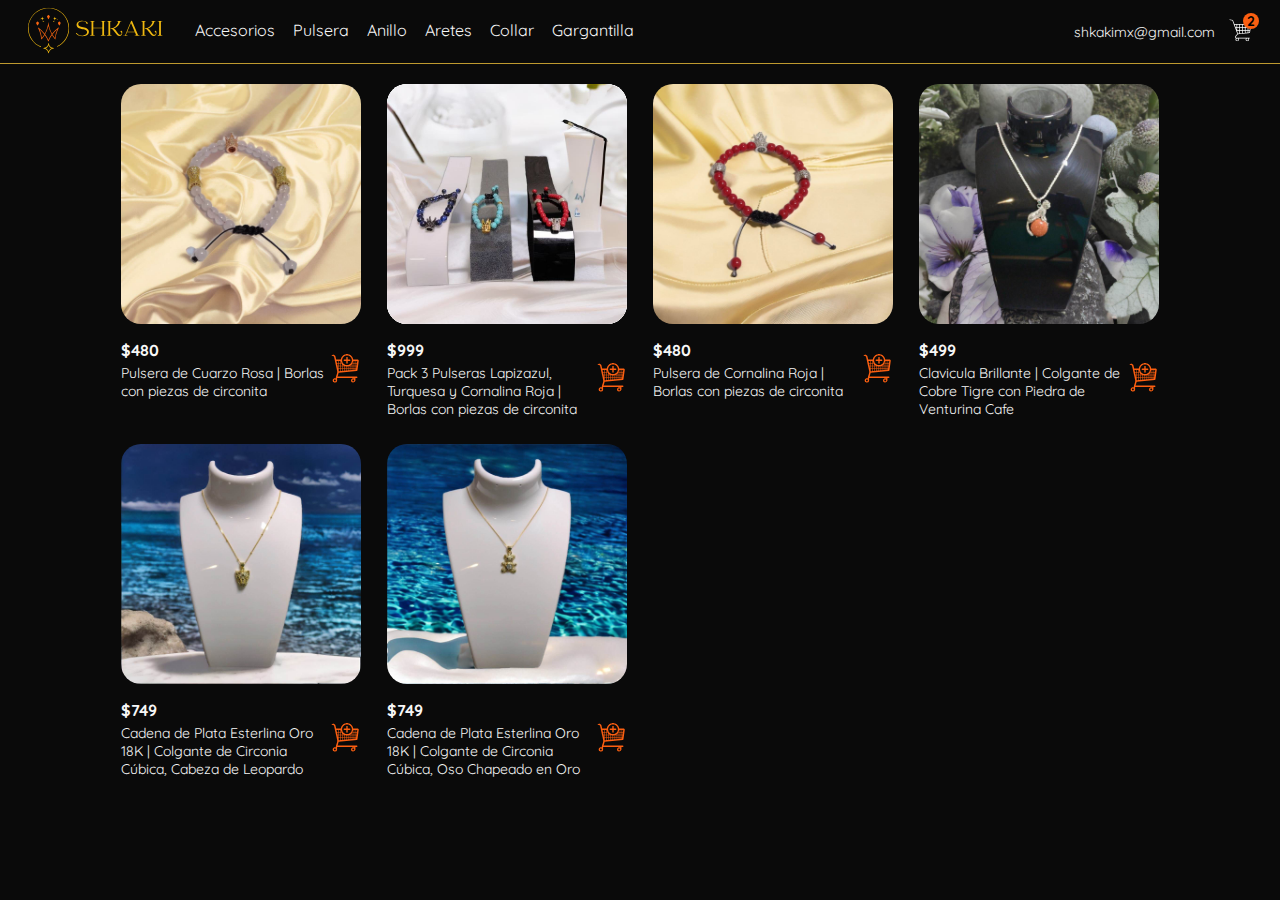
<file: index.html>
<!DOCTYPE html>
<html lang="en">
<head>
    <meta charset="UTF-8">
    <meta name="viewport" content="width=device-width, initial-scale=1.0">

    <link rel="preconnect" href="https://fonts.googleapis.com">
    <link rel="preconnect" href="https://fonts.gstatic.com" crossorigin>
    <link href="https://fonts.googleapis.com/css2?family=DM+Sans:wght@400;500;700&family=Quicksand:wght@300;500;700&display=swap" rel="stylesheet">
    
    <link rel="stylesheet" href="./styles.css">
    <link rel="shortcut icon" href="./assets/logos/icon-sello.svg" type="img">
    
    <title>Shkaki | Home</title>
</head>
<body>
    <nav>
        <img src="./assets/icons/menu.svg" alt="menu" class="menu">

        <div class="navbar-left">
            <img src="./assets/logos/logo-lateral1x.svg" alt="logo" class="logo">
            <ul>
                <li>
                    <a href="/">Accesorios</a>
                </li>
            
                <li>
                    <a href="/">Pulsera</a>
                </li>
            
                <li>
                    <a href="/">Anillo</a>
                </li>
            
                <li>
                    <a href="/">Aretes</a>
                </li>
            
                <li>
                    <a href="/">Collar</a>
                </li>
            
                <li>
                    <a href="/">Gargantilla</a>
                </li>
            </ul>
        </div>

        <div class="navbar-right">
            <ul>
                <li class="navbar-email">shkakimx@gmail.com</li>
                <!-- <img src="./assets/icons/flechita.svg" alt=""> -->
                <li class="navbar-shopping-cart">
                    <img src="./assets/icons/shopping_cart.svg" alt="shopping cart">
                    <div>2</div>
                </li>
            </ul>
        </div>

        <div class="desktop-menu inactive">
            <ul>
                <li>
                    <a href="/" class="title">Mis pedidos</a>
                </li>
    
                <li>
                    <a href="/" class="account">Mi cuenta</a>
                </li>
                
                <li>
                    <a href="/" class="sign">Cerrar sesión</a>
                </li>
            </ul>
        </div>

        <div class="mobile-menu inactive">
            <ul>
                <li>
                    <a href="/">ACCESORIOS</a>
                </li>
                <li>
                    <a href="/">Pulsera</a>
                </li>
                <li>
                    <a href="/">Anillo</a>
                </li>
                <li>
                    <a href="/">Aretes</a>
                </li>
                <li>
                    <a href="/">Collar</a>
                </li>
                <li>
                    <a href="/">Gargantilla</a>
                </li>
            </ul>
                
            <ul>
                <li>
                    <a href="/">Mis pedidos</a>
                </li>
                <li>
                    <a href="/">Mi cuenta</a>
                </li>
            </ul>
        
            <ul>
                <li>
                    <a href="/" class="email">shkakimx@gmail.com</a>
                </li>
                <li>
                    <a href="/" class="sign-out">Cerrar sesión</a>
                </li>
            </ul>
        </div>
    </nav>

    <aside id="shoppingCartContainer" class=" inactive">

        <div class="title-container">
            <img src="./assets/icons/flechita.svg" alt="arrow">
            <p class="title">Mis pedidos</p>           
        </div>

        <div class="my-order-content">

            <div class="shopping-cart">
                <figure>
                    <img src="./assets/pack3-LaTCr.svg" alt="Paquete de tres pulsera | Lapizazul, Turquesa, Cornalina">
                </figure>
                <p>Pack 3 Pulseras Lapizazul, Turquesa y Cornalina Roja | Borlas con piezas de circonita</p>
                <p>$ 999.00</p>
                <img src="./assets/icons/icon_close.png" alt="close">
            </div>

            <div class="shopping-cart">
                <figure>
                    <img src="./assets/pack3-LaTCr.svg" alt="Paquete de tres pulsera | Lapizazul, Turquesa, Cornalina">
                </figure>
                <p>Pack 3 Pulseras Lapizazul, Turquesa y Cornalina Roja | Borlas con piezas de circonita</p>
                <p>$ 999.00</p>
                <img src="./assets/icons/icon_close.png" alt="close">
            </div>
            
    
            <div class="shopping-cart">
                <figure>
                    <img src="./assets/pCuarzoRosa.jpg" alt="Pulsera de Cuarzo Rosa">
                </figure>
                <p>Pulsera de Cuarzo Rosa | Borlas con piezas de circonita</p>
                <p>$ 480.00</p>
                <img src="./assets/icons/icon_close.png" alt="close">
            </div>
            
            <div class="shopping-cart">
                <figure>
                    <img src="./assets/pCuarzoRosa.jpg" alt="Pulsera de Cuarzo Rosa">
                </figure>
                <p>Pulsera de Cuarzo Rosa | Borlas con piezas de circonita</p>
                <p>$ 480.00</p>
                <img src="./assets/icons/icon_close.png" alt="close">
            </div>
            
            <div class="shopping-cart">
                <figure>
                    <img src="./assets/pCuarzoRosa.jpg" alt="Pulsera de Cuarzo Rosa">
                </figure>
                <p>Pulsera de Cuarzo Rosa | Borlas con piezas de circonita</p>
                <p>$ 480.00</p>
                <img src="./assets/icons/icon_close.png" alt="close">
            </div>
            
            <div class="shopping-cart">
                <figure>
                    <img src="./assets/pCornalinaRoja.jpg" alt="Pulsera de cornalina roja">
                </figure>
                <p>Pulsera de Cornalina Roja | Borlas con piezas de circonita</p>
                <p>$ 480.00</p>
                <img src="./assets/icons/icon_close.png" alt="close">
            </div>

            <div class="order">
                <p>
                    <span>Total</span>
                </p>
                <p>$ 3,918.00</p>
            </div>
            
            <button class="primary-button add-to-cart-button">
                Obtener Accesorios
            </button>

        </div>

    </aside>

    <aside id="productDetail" class="inactive">
        <div class="product-detail-close">
            <img src="./assets/icons/icon_close.png" alt="close">
        </div>
        <img src="./assets/pack3-LaTCr.svg" alt="Pack 3 pulseras">
        <div class="dots">
            <span class="dot"></span>
            <span class="dot"></span>
            <span class="dot"></span>
        </div>
        <div class="product-info">
            <p>$ 999.00</p>
            <p>Pack 3 Pulseras Lapizazul, Turquesa y Cornalina Roja | Borlas con piezas de circonita
            </p>
            <p>Conjunto de 3 pulseras ideal para obsequiar a seres queridos, y lucir esta prenda en cualquier ocasión especial que lo amerite.
            </p>
            <button class="primary-button add-to-cart-button">
                <img src="./assets/icons/wadd_to_cart.svg" alt="add to cart">Agregar al carrito
            </button>
        </div>
    </aside>

    <section class="main-container">
        <div class="cards-container">
<!--             
            <div class="product-card">
                <img src="./assets/pCuarzoRosa.jpg" alt="">
                <div class="product-info">
                    <div>
                        <p>$ 480.00</p>
                        <p>Pulsera de Cuarzo Rosa | Borlas con piezas de circonita</p>
                    </div>
                    <figure>
                        <img src="./assets/icons/add_to_cart.svg" alt="">
                    </figure>
                </div>
            </div>
            -->
        </div>
    </section>

    <script src="./main.js"></script>
</body>
</html>
</file>
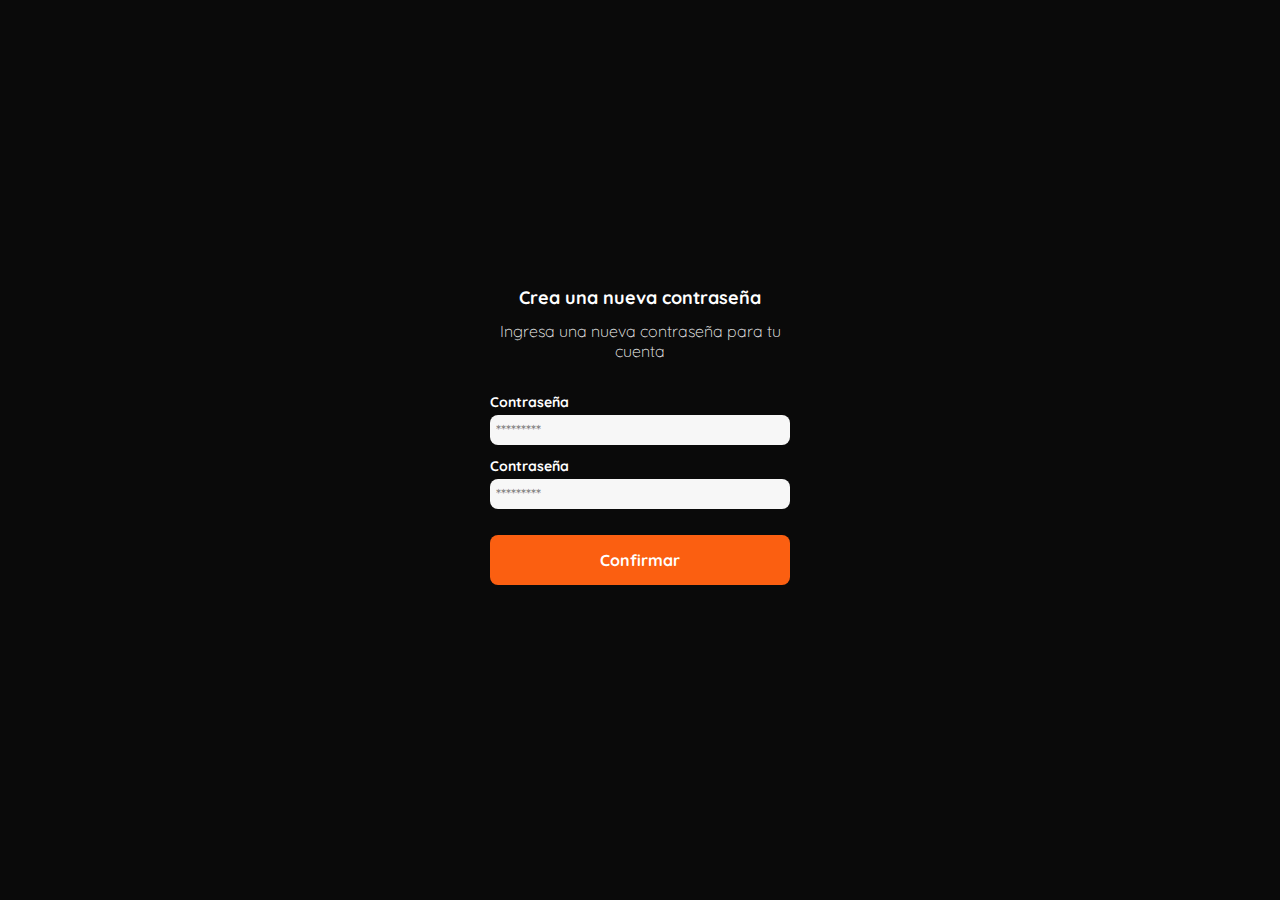
<file: class1.html>
<!DOCTYPE html>
<html lang="en">
<head>
    <meta charset="UTF-8">
    <meta name="viewport" content="width=device-width, initial-scale=1.0">
    <link rel="preconnect" href="https://fonts.googleapis.com">
    <link rel="preconnect" href="https://fonts.gstatic.com" crossorigin>
    <link href="https://fonts.googleapis.com/css2?family=DM+Sans:wght@400;500;700&family=Quicksand:wght@300;500;700&display=swap" rel="stylesheet">
    <title>New Password</title>
    <link rel="shortcut icon" href="./assets/logos/icon-sello.svg" type="img">
    <style>
        :root {
            --white: #FFFFFF;  
            --black: #0A0A0A;
            --orange-primary-color: #FB5F11;
            --text-input-field: #F7F7F7;
            --gold-secondary-color: #BE9A2F; 
            --sm: 14px; 
            --md: 16px; 
            --lg: 18px; 
        }
        * {
            box-sizing: border-box;
            margin: 0;
            padding: 0;
        }
        html {
            font-size: 62.5%;
            font-family: 'Quicksand', sans-serif;
        }
        body {
            font-size: 1.6rem;
            background-color: var(--black);
        }
        .login {
            width: 100%;
            height: 100vh;
            display: grid;
            place-items: center; 
        }
        .form-container {
            display: grid; 
            grid-template-rows: auto 1fr auto;
            width: 300px; 
        }
        .logo {
            width: 200px;
            margin-bottom: 18px;
            justify-self: center;
            display: none;
        }
        .title {
            font-size: var(--lg);
            margin-bottom: 12px;
            text-align: center;
            color: var(--white);
        }
        .subtitle {
            color: var(--text-input-field);
            font-size: var(--md);
            font-weight: 300; 
            margin-top: 0; 
            margin-bottom: 32px; 
            text-align: center; 
        }
        .form {
            display: flex;
            flex-direction: column;
            color: var(--white);
        }
        .label {
            font-size: var(--sm);
            font-weight: bold;
            margin-bottom: 4px; 
        }
        .input {
            padding: 6px; 
            margin-bottom: 12px;
            height: 30px; 
            font-size: var(--md);
            font-family: 'Quicksand', sans-serif;
            border: none; 
            border-radius: 8px;
            background-color: var(--text-input-field);
        }
        .primary-button {
            width: 100%;
            height: 50px;
            font-size: var(--md);
            font-family: 'Quicksand', sans-serif;
            font-weight: bold;
            border-radius: 8px; 
            border: none;
            background-color: var(--orange-primary-color);
            color: var(--white);
            cursor: pointer;
        }
        .login-button {
            margin-top: 14px;
            margin-bottom: 30px;
        }
        @media (max-width: 640px) {
            .logo {
                display: block;
            }
        }
    </style>
</head>
<body>
    <div class="login">
        <div class="form-container">
            <img src="/assets/logos/logo-lateral2x.svg" alt="logo" class="logo">

            <h1 class="title">Crea una nueva contraseña
            </h1>
            <p class="subtitle">Ingresa una nueva contraseña para tu cuenta
            </p>

            <form action="/" class="form">
                <label for="password" class="label">Contraseña</label>
                <input type="password" id="password" placeholder="*********" class="input input-password">

                <label for="new-password" class="label">Contraseña</label>
                <input type="password" id="new-password" placeholder="*********" class="input input-password">

                <input type="submit" value="Confirmar" class="primary-button login-button">
            </form>
        </div>
    </div>
</body>
</html>
</file>
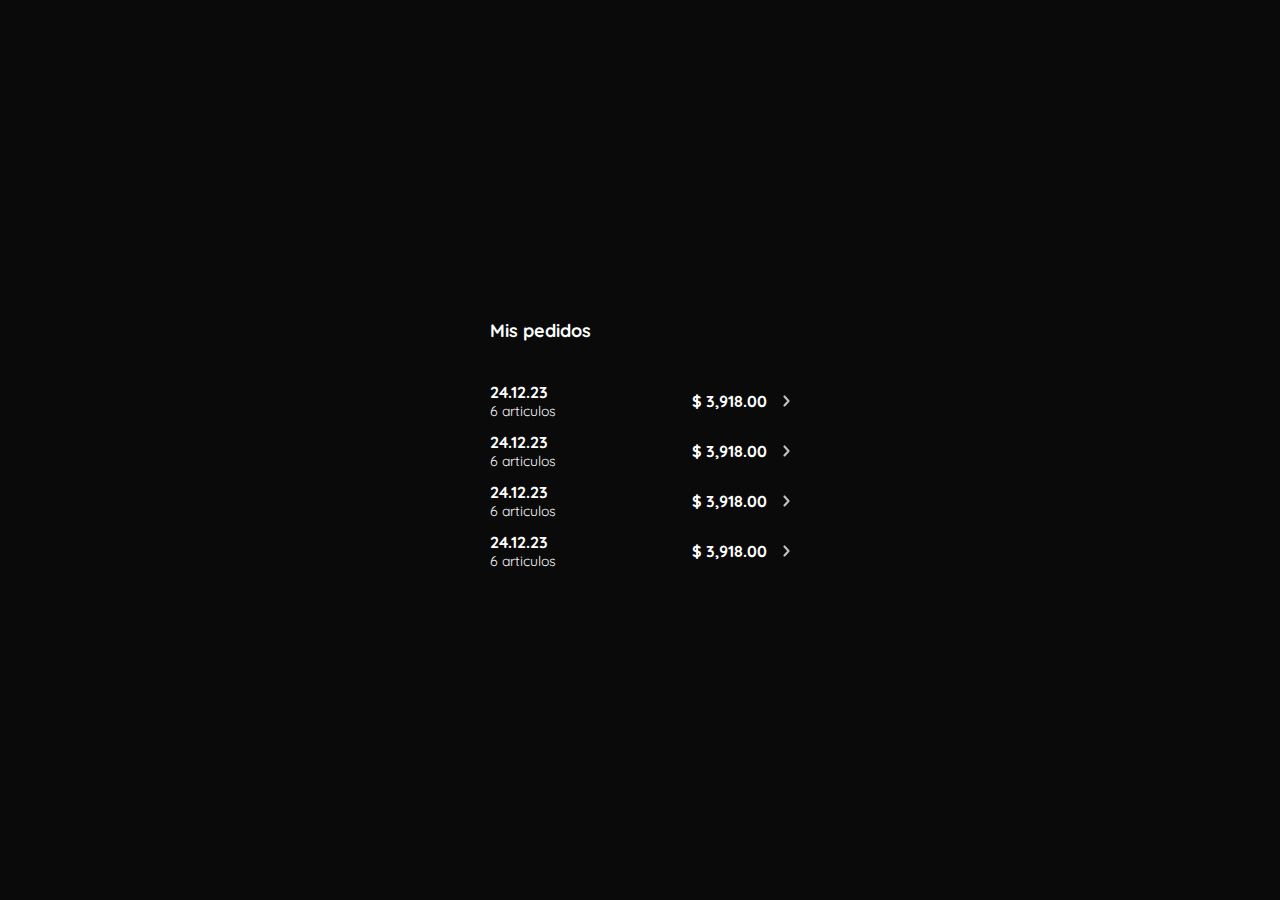
<file: class10.html>
<!DOCTYPE html>
<html lang="en">
<head>
    <meta charset="UTF-8">
    <meta name="viewport" content="width=device-width, initial-scale=1.0">
    <link rel="preconnect" href="https://fonts.googleapis.com">
    <link rel="preconnect" href="https://fonts.gstatic.com" crossorigin>
    <link href="https://fonts.googleapis.com/css2?family=DM+Sans:wght@400;500;700&family=Quicksand:wght@300;500;700&display=swap" rel="stylesheet">
    <title>My orders</title>
    <link rel="shortcut icon" href="./assets/logos/icon-sello.svg" type="img">
    <style>
        :root {
            --white: #FFFFFF;  
            --black: #0A0A0A;
            --orange-primary-color: #FB5F11;
            --text-input-field: #F7F7F7;
            --gold-secondary-color: #BE9A2F; 
            --sm: 14px; 
            --md: 16px; 
            --lg: 18px; 
        }
        * {
            box-sizing: border-box;
            margin: 0;
            padding: 0;
        }
        html {
            font-size: 62.5%;
            font-family: 'Quicksand', sans-serif;
        }
        body {
            font-size: 1.6rem;
            background-color: var(--black);
        }
        .my-order {
            width: 100%; 
            height: 100vh; 
            display: grid;
            place-items: center; 
        }
        .title {
            font-size: var(--lg);
            margin-bottom: 40px;
            color: var(--white); 
        }
        .my-order-container {
            display: grid; 
            grid-template-rows: auto 1fr auto; 
            width: 300px; 
        }
        .my-order-content {
            display: flex;
            flex-direction: column; 
        }
        .order {
            display: grid; 
            grid-template-columns: auto 1fr auto;
            gap: 16px; 
            align-items: center;
            margin-bottom: 12px;
        }
        .order p:nth-child(1) {
            display: flex;
            flex-direction: column;
        }
        .order p span:nth-child(1) {
            font-size: var(--md);
            font-weight: bold; 
            color: var(--white);
        }
        .order p span:nth-child(2) {
            font-size: var(--sm);
            color: var(--text-input-field);
        }
        .order p:nth-child(2) {
            text-align: end; 
            font-size: var(--md);
            font-weight: bold; 
            color: var(--white);
        }

    </style>
</head>
<body>
    <div class="my-order">
        <div class="my-order-container">
            <h1 class="title">Mis pedidos</h1>

            <div class="my-order-content">
                <div class="order">
                    <p>
                        <span>24.12.23</span>
                        <span>6 articulos</span>
                    </p>
                    <p>$ 3,918.00</p>
                    <img src="./assets/icons/flechita.svg" alt="arrow">
                </div>
                
                <div class="order">
                    <p>
                        <span>24.12.23</span>
                        <span>6 articulos</span>
                    </p>
                    <p>$ 3,918.00</p>
                    <img src="./assets/icons/flechita.svg" alt="arrow">
                </div>
                
                <div class="order">
                    <p>
                        <span>24.12.23</span>
                        <span>6 articulos</span>
                    </p>
                    <p>$ 3,918.00</p>
                    <img src="./assets/icons/flechita.svg" alt="arrow">
                </div>
                
                <div class="order">
                    <p>
                        <span>24.12.23</span>
                        <span>6 articulos</span>
                    </p>
                    <p>$ 3,918.00</p>
                    <img src="./assets/icons/flechita.svg" alt="arrow">
                </div>
                
            </div>
        </div>
    </div>
</body>
</html>
</file>
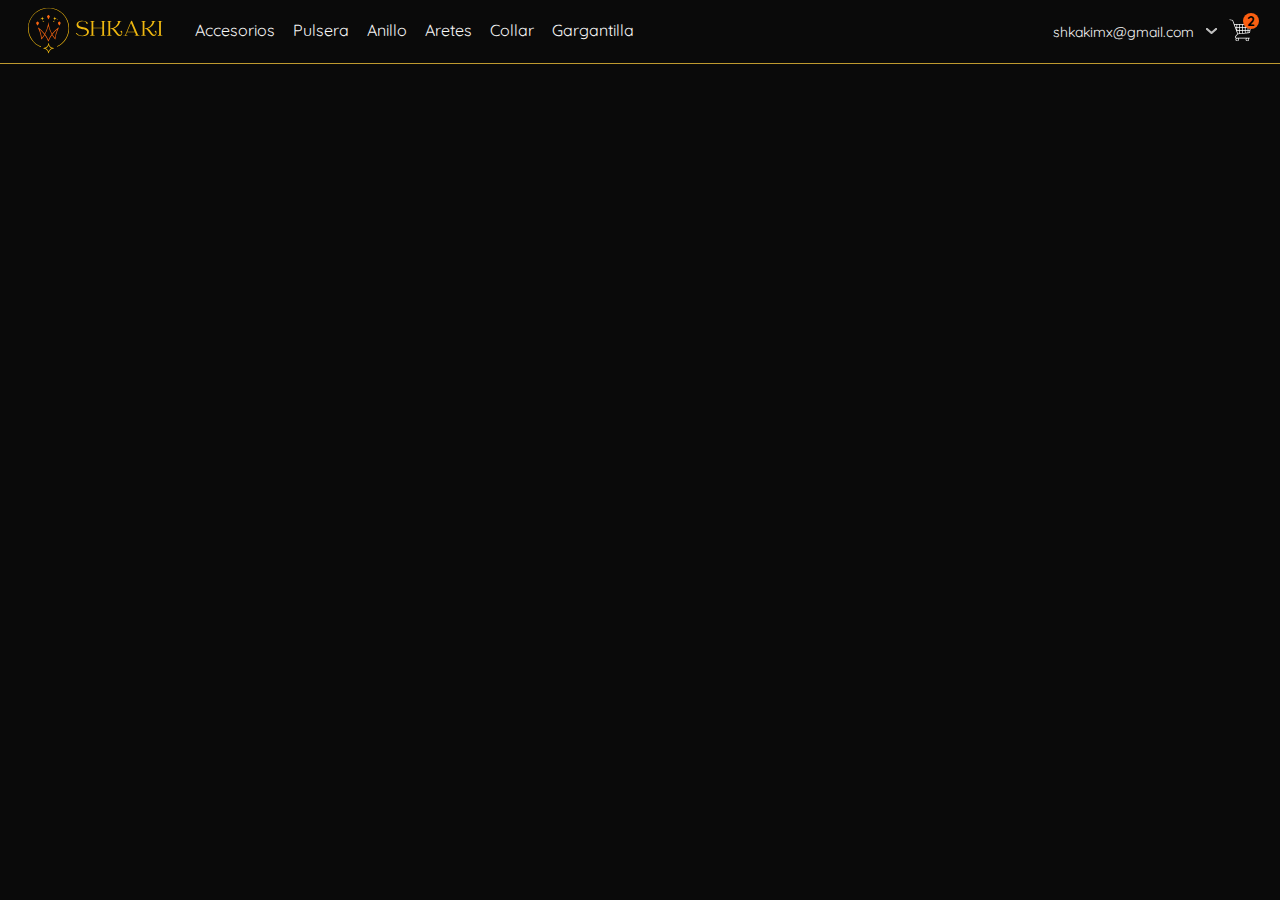
<file: class11.html>
<!DOCTYPE html>
<html lang="en">
<head>
    <meta charset="UTF-8">
    <meta name="viewport" content="width=device-width, initial-scale=1.0">
    <link rel="preconnect" href="https://fonts.googleapis.com">
    <link rel="preconnect" href="https://fonts.gstatic.com" crossorigin>
    <link href="https://fonts.googleapis.com/css2?family=DM+Sans:wght@400;500;700&family=Quicksand:wght@300;500;700&display=swap" rel="stylesheet">
    <title>Nav bar</title>
    <link rel="shortcut icon" href="./assets/logos/icon-sello.svg" type="img">
    <style>
        :root {
            --white: #FFFFFF;  
            --black: #0A0A0A;
            --orange-primary-color: #FB5F11;
            --text-input-field: #F7F7F7;
            --gold-secondary-color: #BE9A2F; 
            --sm: 14px; 
            --md: 16px; 
            --lg: 18px; 
        }
        * {
            box-sizing: border-box;
            margin: 0;
            padding: 0;
        }
        html {
            font-size: 62.5%;
            font-family: 'Quicksand', sans-serif;
        }
        body {
            font-size: 1.6rem;
            background-color: var(--black);
        }
        nav {
            display: flex;
            justify-content: space-between;
            padding: 0 24px; 
            border-bottom: 1px solid var(--gold-secondary-color);
            align-items: center;
        }
        .menu {
            display: none;
        }
        .logo {
            width: 150px; 
        }  
        .navbar-left ul, 
        .navbar-right ul {
            list-style: none;
            padding: 0;
            margin: 0;
            display: flex;
            align-items: center;
            height: 60px;
        }
        .navbar-left {
            display: flex;
        }
        .navbar-left ul {
            margin-left: 12px;
        }
        .navbar-left ul li a, 
        .navbar-right ul li a {
            text-decoration: none;
            color: var(--text-input-field);
            border: 1px solid var(--black);
            padding: 8px;
            border-radius: 8px; 
        }
        .navbar-left ul li a:hover, 
        .navbar-right ul li a:hover {
            border: 1px solid var(--gold-secondary-color);
            color: var(--orange-primary-color);
        }
        .navbar-email {
            color: var(--text-input-field);
            font-size: var(--sm);
            margin-right: 12px;
        }
        .navbar-email img {
            margin-left: 10px;
            transform: rotate(90deg);
        }
        .navbar-shopping-cart {
            position: relative;
        }
        .navbar-shopping-cart img{
            width: 29px;
            height: 27px;
        }
        .navbar-shopping-cart div {
            width: 16px;
            height: 16px;
            background-color: var(--orange-primary-color);
            border-radius: 50%;
            font-size: var(--sm);
            font-weight: bold;
            position: absolute; 
            top: -3px;
            right: -3px;
            display: flex;
            justify-content: center;
            align-items: center;
        }
        @media (max-width: 640px) {
            .menu {
                display: block;
                width: 30px;
                height: 25px;
            }
            .navbar-left ul {
                display: none;
            }
            .navbar-email {
                display: none;
            }
        }
    </style>
</head>
<body>
    <nav>
        <img src="./assets/icons/menu.svg" alt="menu" class="menu">

        <div class="navbar-left">
            <img src="./assets/logos/logo-lateral1x.svg" alt="logo" class="logo">
            <ul>
                <li>
                    <a href="/">Accesorios</a>
                </li>
            
                <li>
                    <a href="/">Pulsera</a>
                </li>
            
                <li>
                    <a href="/">Anillo</a>
                </li>
            
                <li>
                    <a href="/">Aretes</a>
                </li>
            
                <li>
                    <a href="/">Collar</a>
                </li>
            
                <li>
                    <a href="/">Gargantilla</a>
                </li>
            </ul>
        </div>

        <div class="navbar-right">
            <ul>
                <li class="navbar-email">shkakimx@gmail.com
                <img src="./assets/icons/flechita.svg" alt="">
                </li>
                <li class="navbar-shopping-cart">
                    <img src="./assets/icons/shopping_cart.svg" alt="shopping cart">
                    <div>2</div>
                </li>
            </ul>
        </div>
    </nav>
</body>
</html>
</file>
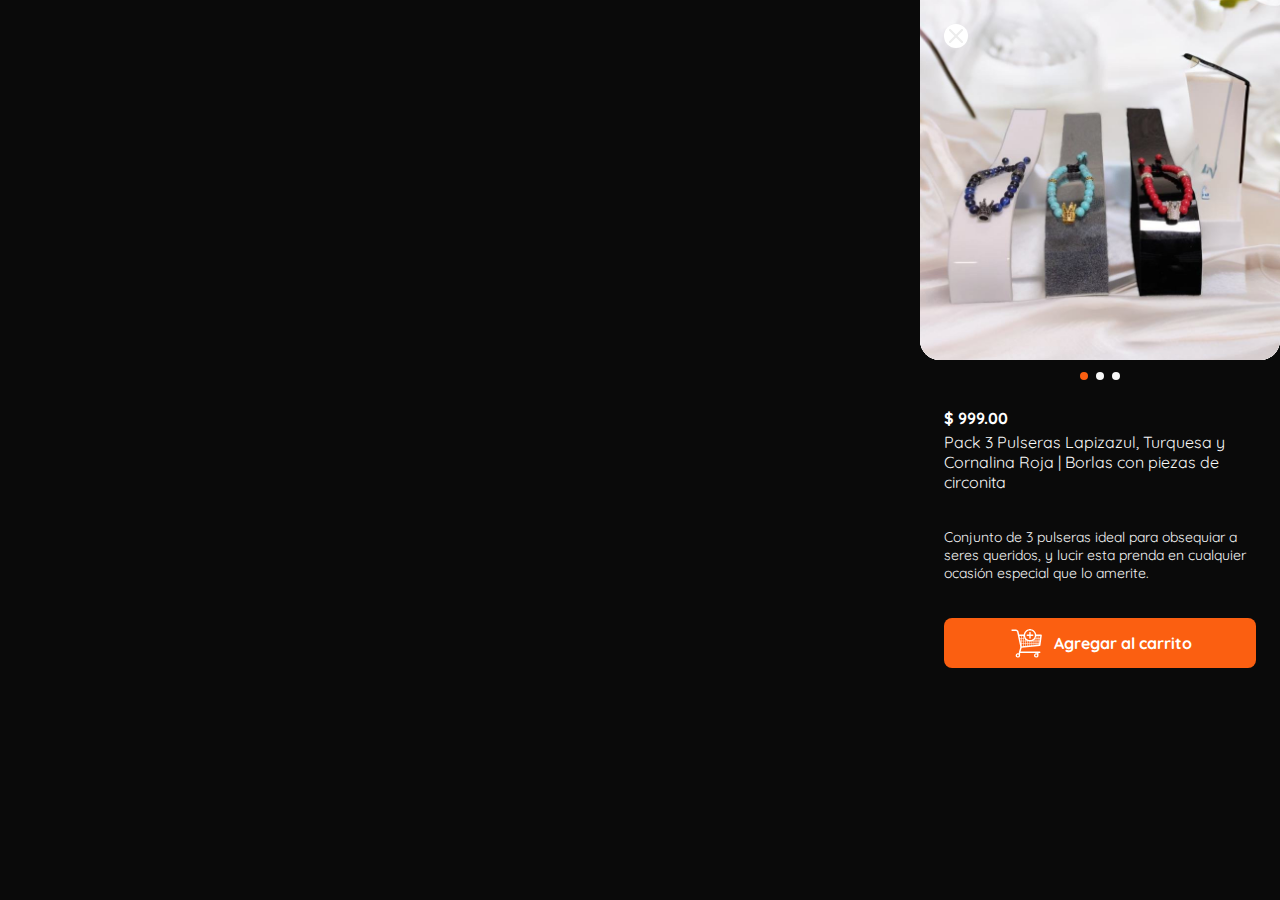
<file: class12.html>
<!DOCTYPE html>
<html lang="en">
<head>
    <meta charset="UTF-8">
    <meta name="viewport" content="width=device-width, initial-scale=1.0">
    <link rel="preconnect" href="https://fonts.googleapis.com">
    <link rel="preconnect" href="https://fonts.gstatic.com" crossorigin>
    <link href="https://fonts.googleapis.com/css2?family=DM+Sans:wght@400;500;700&family=Quicksand:wght@300;500;700&display=swap" rel="stylesheet">
    <title>Product detail</title>
    <link rel="shortcut icon" href="./assets/logos/icon-sello.svg" type="img">
    <style>
        :root {
            --white: #FFFFFF;  
            --black: #0A0A0A;
            --orange-primary-color: #FB5F11;
            --text-input-field: #F7F7F7;
            --gold-secondary-color: #BE9A2F; 
            --sm: 14px; 
            --md: 16px; 
            --lg: 18px; 
        }
        * {
            box-sizing: border-box;
            margin: 0;
            padding: 0;
        }
        html {
            font-size: 62.5%;
            font-family: 'Quicksand', sans-serif;
        }
        body {
            font-size: 1.6rem;
            background-color: var(--black);
        }
        .product-detail {
            width: 360px;
            padding-bottom: 24px;
            position: absolute;
            right: 0; 
        }
        .product-detail-close {
            display: flex;
            justify-content: center;
            align-items: center;
            position: absolute;
            top: 24px;
            left: 24px; 
            background: var(--white);
            width: 14px;
            height: 14px; 
            z-index: 2;
            padding: 12px;
            border-radius: 50%;
        }
        .product-detail-close:hover {
            cursor: pointer; 
        }
        .product-detail > img:nth-child(2) {
            width: 100%;
            height: 360px; 
            object-fit: cover; 
            border-radius: 0 0 20px 20px;
        }
        .dots {
            text-align: center; 
        }
        .dot {
            cursor: pointer; 
            height: 8px;
            width: 8px; 
            margin: 0 2px; 
            background-color: var(--text-input-field);
            border-radius: 50%;
            display: inline-block; 
        }
        .dots span:nth-child(1){
            background-color: var(--orange-primary-color);
        }
        .product-info {
            margin: 24px 24px 0 24px;
        }
        .product-info p:nth-child(1) {
            color: var(--white); 
            font-weight: bold;
            font-size: var(--md);
            margin-top: 0;
            margin-bottom: 4px;
        }
        .product-info p:nth-child(2) {
            color: var(--text-input-field); 
            font-size: var(--md);
            margin-top: 0;
            margin-bottom: 36px;
        }
        .product-info p:nth-child(3) {
            color: var(--text-input-field); 
            font-size: var(--sm);
            margin-top: 0;
            margin-bottom: 36px;
        }
        .primary-button {
            width: 100%;
            height: 50px;
            font-size: var(--md);
            font-family: 'Quicksand', sans-serif;
            font-weight: bold;
            border-radius: 8px; 
            border: none;
            background-color: var(--orange-primary-color);
            color: var(--white);
            cursor: pointer;
        }
        .primary-button img {
            width: 35px;
            height: 35px;
            margin-right: 10px;
        }
        .add-to-cart-button {
            display: flex;
            align-items: center;
            justify-content: center; 
        }
        @media (max-width: 640px) {
            .product-detail {
                width: 100%;
            }
        }
    </style>
</head>
<body>
    <aside class="product-detail">
        <div class="product-detail-close">
            <img src="./assets/icons/icon_close.png" alt="close">
        </div>
        <img src="./assets/pack3-LaTCr.svg" alt="Pack 3 pulseras">
        <div class="dots">
            <span class="dot"></span>
            <span class="dot"></span>
            <span class="dot"></span>
        </div>
        <div class="product-info">
            <p>$ 999.00</p>
            <p>Pack 3 Pulseras Lapizazul, Turquesa y Cornalina Roja | Borlas con piezas de circonita
            </p>
            <p>Conjunto de 3 pulseras ideal para obsequiar a seres queridos, y lucir esta prenda en cualquier ocasión especial que lo amerite.
            </p>
            <button class="primary-button add-to-cart-button">
                <img src="./assets/icons/wadd_to_cart.svg" alt="add to cart">Agregar al carrito
            </button>
        </div>
    </aside>
</body>
</html>
</file>
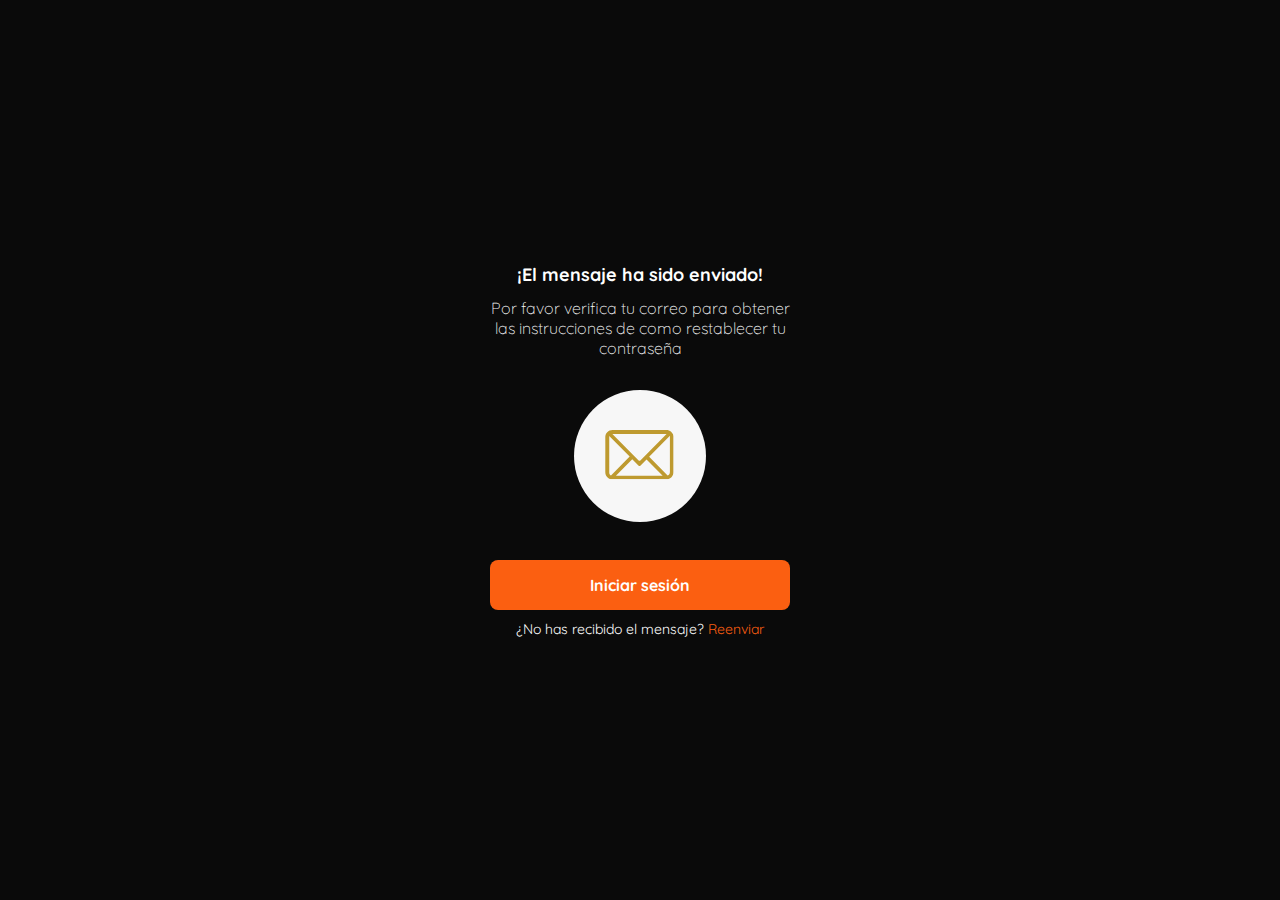
<file: class2.html>
<!DOCTYPE html>
<html lang="en">
<head>
    <meta charset="UTF-8">
    <meta name="viewport" content="width=device-width, initial-scale=1.0">
    <link rel="preconnect" href="https://fonts.googleapis.com">
    <link rel="preconnect" href="https://fonts.gstatic.com" crossorigin>
    <link href="https://fonts.googleapis.com/css2?family=DM+Sans:wght@400;500;700&family=Quicksand:wght@300;500;700&display=swap" rel="stylesheet">
    <title>Recovery password</title>
    <link rel="shortcut icon" href="./assets/logos/icon-sello.svg" type="img">
    <style>
        :root {
            --white: #FFFFFF;  
            --black: #0A0A0A;
            --orange-primary-color: #FB5F11;
            --text-input-field: #F7F7F7;
            --gold-secondary-color: #BE9A2F; 
            --sm: 14px; 
            --md: 16px; 
            --lg: 18px; 
        }
        * {
            box-sizing: border-box;
            margin: 0;
            padding: 0;
        }
        html {
            font-size: 62.5%;
            font-family: 'Quicksand', sans-serif;
        }
        body {
            font-size: 1.6rem;
            background-color: var(--black);
        }
        .login {
            width: 100%;
            height: 100vh;
            display: grid;
            place-items: center; 
        }
        .form-container {
            display: grid; 
            grid-template-rows: auto 1fr auto;
            width: 300px; 
            justify-items: center;
        }
        .logo {
            width: 200px;
            margin: 24px 0;
            justify-self: center;
            display: none;
        }
        .title {
            font-size: var(--lg);
            margin-bottom: 12px;
            text-align: center;
            color: var(--white);
        }
        .subtitle {
            color: var(--text-input-field);
            font-size: var(--md);
            font-weight: 300; 
            margin-top: 0; 
            margin-bottom: 32px; 
            text-align: center; 
        }
        .email-image {
            width: 132px; 
            height: 132px; 
            border-radius: 50%; 
            background-color: var(--text-input-field);
            display: flex; 
            justify-content: center;
            align-items: center;
            margin-bottom: 24px;
        }
        .email-image img {
            width: 120px;
        }
        .resend {
            font-size: var(--sm);
        }
        .resend span { 
            color: var(--white);
        }
        .resend a {
            color: var(--orange-primary-color);
            text-decoration: none;
        }
        .primary-button {
            width: 100%;
            height: 50px;
            font-size: var(--md);
            font-family: 'Quicksand', sans-serif;
            font-weight: bold;
            border-radius: 8px; 
            border: none;
            background-color: var(--orange-primary-color);
            color: var(--white);
            cursor: pointer;
        }
        .login-button {
            margin-top: 14px;
            margin-bottom: 10px;
        }
        @media (max-width: 640px) {
            .logo {
                display: block;
            }
        }
    </style>
</head>
<body>
    <div class="login">
        <div class="form-container">
            <img src="/assets/logos/logo-lateral2x.svg" alt="logo" class="logo">

            <h1 class="title">¡El mensaje ha sido enviado!
            </h1>
            <p class="subtitle">Por favor verifica tu correo para obtener las instrucciones de como restablecer tu contraseña
            </p>
            
            <div class="email-image">
                <img src="./assets/icons/email.svg" alt="email">
            </div>

            <button class="primary-button login-button">Iniciar sesión
            </button>

            <p class="resend">
                <span>¿No has recibido el mensaje?</span>
                <a href="/">Reenviar</a>
            </p>
        </div>
    </div>
</body>
</html>
</file>
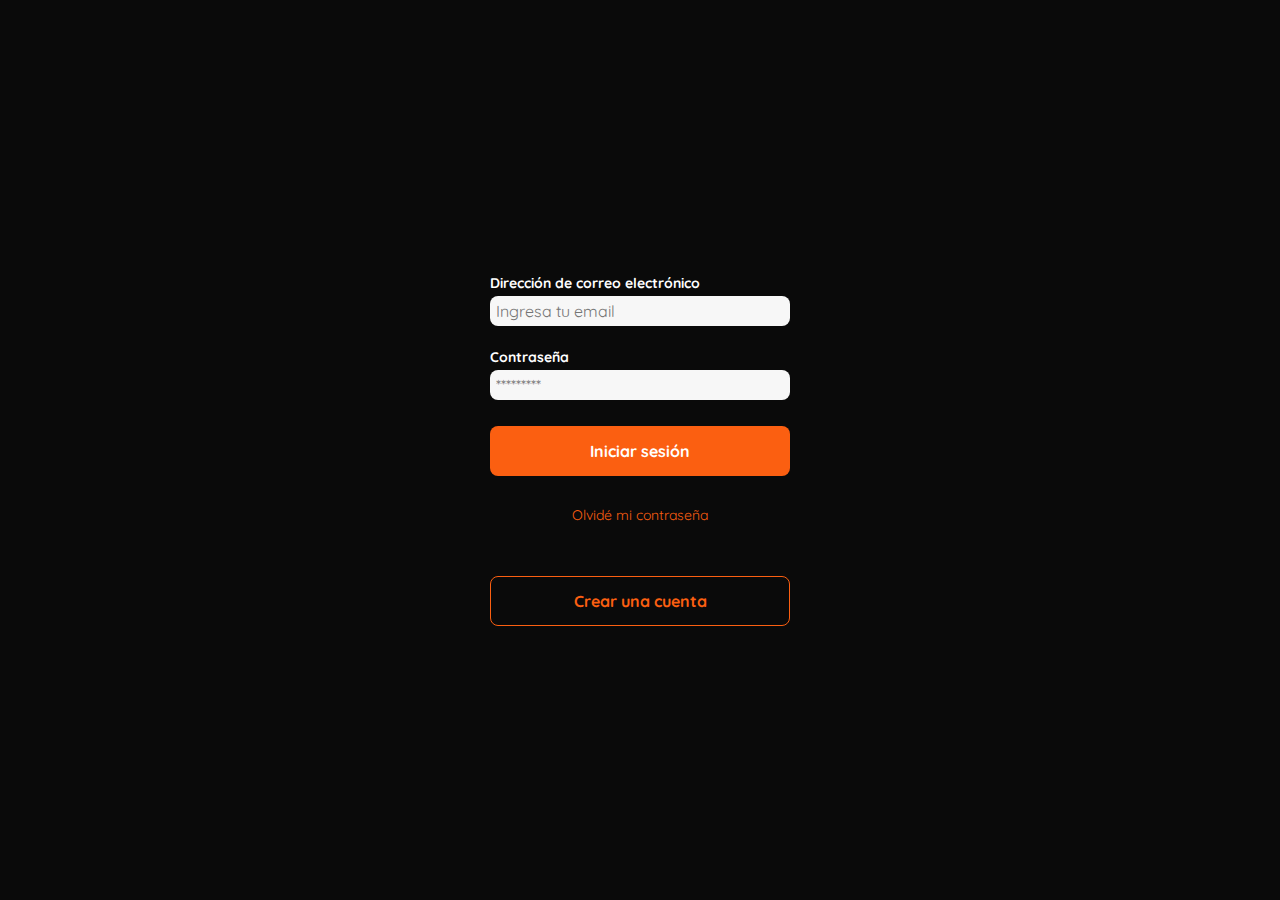
<file: class3.html>
<!DOCTYPE html>
<html lang="en">
<head>
    <meta charset="UTF-8">
    <meta name="viewport" content="width=device-width, initial-scale=1.0">
    <link rel="preconnect" href="https://fonts.googleapis.com">
    <link rel="preconnect" href="https://fonts.gstatic.com" crossorigin>
    <link href="https://fonts.googleapis.com/css2?family=DM+Sans:wght@400;500;700&family=Quicksand:wght@300;500;700&display=swap" rel="stylesheet">
    <title>Login</title>
    <link rel="shortcut icon" href="./assets/logos/icon-sello.svg" type="img">
    <style>
        :root {
            --white: #FFFFFF;  
            --black: #0A0A0A;
            --orange-primary-color: #FB5F11;
            --text-input-field: #F7F7F7;
            --gold-secondary-color: #BE9A2F; 
            --sm: 14px; 
            --md: 16px; 
            --lg: 18px; 
        }
        * {
            box-sizing: border-box;
            margin: 0;
            padding: 0;
        }
        html {
            font-size: 62.5%;
            font-family: 'Quicksand', sans-serif;
        }
        body {
            font-size: 1.6rem;
            background-color: var(--black);
        }
        .login {
            width: 100%;
            height: 100vh;
            display: grid;
            place-items: center; 
        }
        .form-container {
            display: grid; 
            grid-template-rows: auto 1fr auto;
            width: 300px; 
        }
        .logo {
            width: 200px;
            margin-bottom: 48px;
            justify-self: center;
            display: none;
        }
        .form {
            display: flex;
            flex-direction: column;
            color: var(--white);
        }
        .form a {
            color: var(--orange-primary-color);
            font-size: var(--sm); 
            text-align: center;
            text-decoration: none;
            margin-bottom: 52px; 
        }
        .label {
            font-size: var(--sm);
            font-weight: bold;
            margin-bottom: 4px; 
        }
        .input {
            padding: 6px; 
            margin-bottom: 12px;
            height: 30px; 
            font-size: var(--md);
            font-family: 'Quicksand', sans-serif;
            border: none; 
            border-radius: 8px;
            background-color: var(--text-input-field);
        }
        .input-email {
            margin-bottom: 22px;
        }
        .primary-button {
            width: 100%;
            height: 50px;
            font-size: var(--md);
            font-family: 'Quicksand', sans-serif;
            font-weight: bold;
            border-radius: 8px; 
            border: none;
            background-color: var(--orange-primary-color);
            color: var(--white);
            cursor: pointer;
        }
        .secondary-button {
            width: 100%;
            height: 50px;
            font-size: var(--md);
            font-family: 'Quicksand', sans-serif;
            font-weight: bold;
            border-radius: 8px; 
            border: 1px solid var(--orange-primary-color);
            background-color: var(--black);
            color: var(--orange-primary-color);
            cursor: pointer;
        }
        .login-button {
            margin-top: 14px;
            margin-bottom: 30px;
        }
        @media (max-width: 640px) {
            .logo {
                display: block;
            }
            .secondary-button {
                width: 300px;
                position: absolute; 
                bottom: 0; 
                margin-bottom: 24px;
            }
        }
    </style>
</head>
<body>
    <div class="login">
        <div class="form-container">
            <img src="/assets/logos/logo-lateral2x.svg" alt="logo" class="logo">

            <form action="/" class="form">
                <label for="email" class="label">Dirección de correo electrónico</label>
                <input type="email" id="email" placeholder="Ingresa tu email" class="input input-email">

                <label for="password" class="label">Contraseña</label>
                <input type="password" id="password" placeholder="*********" class="input input-password">

                <input type="submit" value="Iniciar sesión" class="primary-button login-button">
                <a href="/">Olvidé mi contraseña</a>
            </form>

            <button class="secondary-button signup-button">Crear una cuenta</button>
        </div>
    </div>
</body>
</html>
</file>
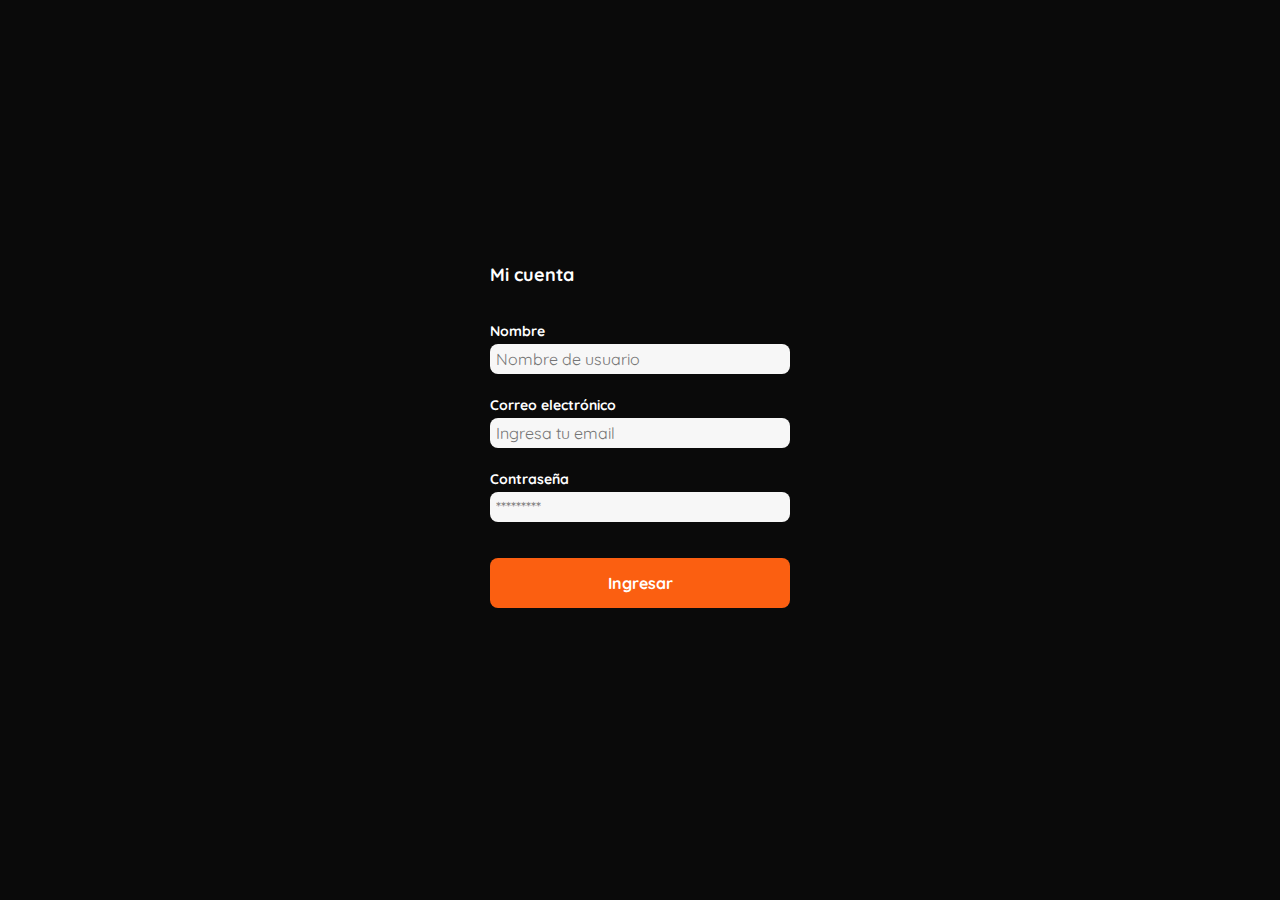
<file: class4.html>
<!DOCTYPE html>
<html lang="en">
<head>
    <meta charset="UTF-8">
    <meta name="viewport" content="width=device-width, initial-scale=1.0">
    <link rel="preconnect" href="https://fonts.googleapis.com">
    <link rel="preconnect" href="https://fonts.gstatic.com" crossorigin>
    <link href="https://fonts.googleapis.com/css2?family=DM+Sans:wght@400;500;700&family=Quicksand:wght@300;500;700&display=swap" rel="stylesheet">
    <title>Create account</title>
    <link rel="shortcut icon" href="./assets/logos/icon-sello.svg" type="img">
    <style>
        :root {
            --white: #FFFFFF;  
            --black: #0A0A0A;
            --orange-primary-color: #FB5F11;
            --text-input-field: #F7F7F7;
            --gold-secondary-color: #BE9A2F; 
            --sm: 14px; 
            --md: 16px; 
            --lg: 18px; 
        }
        * {
            box-sizing: border-box;
            margin: 0;
            padding: 0;
        }
        html {
            font-size: 62.5%;
            font-family: 'Quicksand', sans-serif;
        }
        body {
            font-size: 1.6rem;
            background-color: var(--black);
        }
        .login {
            width: 100%;
            height: 100vh;
            display: grid;
            place-items: center; 
        }
        .form-container {
            display: grid; 
            grid-template-rows: auto 1fr auto;
            width: 300px; 
        }
        .logo {
            width: 200px;
            margin-bottom: 48px;
            justify-self: center;
            display: none;
        }
        .title {
            font-size: var(--lg);
            margin-bottom: 36px;
            text-align: start;
            color: var(--white);
        }
        .form {
            display: flex;
            flex-direction: column;
            color: var(--white);
        }
        .label {
            font-size: var(--sm);
            font-weight: bold;
            margin-bottom: 4px; 
        }
        .input {
            padding: 6px; 
            margin-bottom: 12px;
            height: 30px; 
            font-size: var(--md);
            font-family: 'Quicksand', sans-serif;
            border: none; 
            border-radius: 8px;
            background-color: var(--text-input-field);
        }
        .input-name,
        .input-email,
        .input-password {
            margin-bottom: 22px;
        }
        .primary-button {
            width: 100%;
            height: 50px;
            font-size: var(--md);
            font-family: 'Quicksand', sans-serif;
            font-weight: bold;
            border-radius: 8px; 
            border: none;
            background-color: var(--orange-primary-color);
            color: var(--white);
            cursor: pointer;
        }
        .login-button {
            margin-top: 14px;
            margin-bottom: 30px;
        }
        @media (max-width: 640px) {
            .primary-button {
                width: 300px;
                position: absolute; 
                bottom: 0; 
                margin-bottom: 24px;
            }
        }
    </style>
</head>
<body>
    <div class="login">
        <div class="form-container">

            <h1 class="title">Mi cuenta
            </h1>

            <form action="/" class="form">
                <label for="name" class="label">Nombre</label>
                <input type="text" id="name" placeholder="Nombre de usuario" class="input input-name">

                <label for="email" class="label">Correo electrónico</label>
                <input type="email" id="email" placeholder="Ingresa tu email" class="input input-email">

                <label for="password" class="label">Contraseña</label>
                <input type="password" id="password" placeholder="*********" class="input input-password">

                <input type="submit" value="Ingresar" class="primary-button login-button">
            </form>
        </div>
    </div>
</body>
</html>
</file>
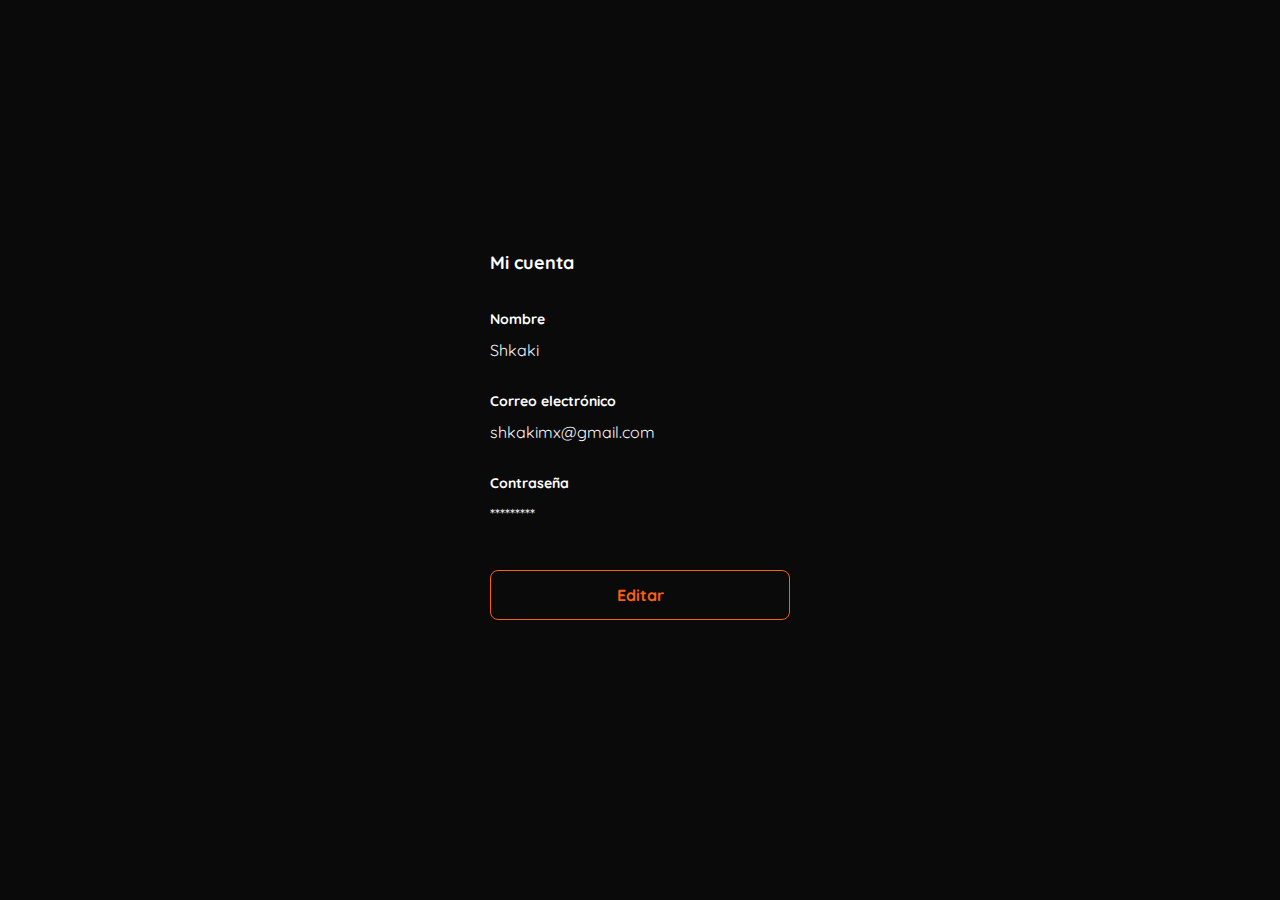
<file: class5.html>
<!DOCTYPE html>
<html lang="en">
<head>
    <meta charset="UTF-8">
    <meta name="viewport" content="width=device-width, initial-scale=1.0">
    <link rel="preconnect" href="https://fonts.googleapis.com">
    <link rel="preconnect" href="https://fonts.gstatic.com" crossorigin>
    <link href="https://fonts.googleapis.com/css2?family=DM+Sans:wght@400;500;700&family=Quicksand:wght@300;500;700&display=swap" rel="stylesheet">
    <title>My account</title>
    <link rel="shortcut icon" href="./assets/logos/icon-sello.svg" type="img">
    <style>
        :root {
            --white: #FFFFFF;  
            --black: #0A0A0A;
            --orange-primary-color: #FB5F11;
            --text-input-field: #F7F7F7;
            --gold-secondary-color: #BE9A2F; 
            --sm: 14px; 
            --md: 16px; 
            --lg: 18px; 
        }
        * {
            box-sizing: border-box;
            margin: 0;
            padding: 0;
        }
        html {
            font-size: 62.5%;
            font-family: 'Quicksand', sans-serif;
        }
        body {
            font-size: 1.6rem;
            background-color: var(--black);
        }
        .login {
            width: 100%;
            height: 100vh;
            display: grid;
            place-items: center; 
        }
        .form-container {
            display: grid; 
            grid-template-rows: auto 1fr auto;
            width: 300px; 
        }
        .logo {
            width: 200px;
            margin-bottom: 48px;
            justify-self: center;
            display: none;
        }
        .title {
            font-size: var(--lg);
            margin-bottom: 36px;
            text-align: start;
            color: var(--white);
        }
        .form {
            display: flex;
            flex-direction: column;
            color: var(--white);
        }
        .label {
            font-size: var(--sm);
            font-weight: bold;
            margin-bottom: 4px; 
        }
        .value {
            color: var(--text-input-field);
            font-size: var(--md);
            margin: 8px 0 32px 0; 
        }
        .secondary-button {
            width: 100%;
            height: 50px;
            font-size: var(--md);
            font-family: 'Quicksand', sans-serif;
            font-weight: bold;
            border-radius: 8px; 
            border: 1px solid var(--orange-primary-color);
            background-color: var(--black);
            color: var(--orange-primary-color);
            cursor: pointer;
        }
        .login-button {
            margin-top: 14px;
            margin-bottom: 30px;
        }
        @media (max-width: 640px) {
            .secondary-button {
                width: 300px;
                position: absolute; 
                bottom: 0; 
                margin-bottom: 24px;
            }
        }
    </style>
</head>
<body>
    <div class="login">
        <div class="form-container">

            <h1 class="title">Mi cuenta
            </h1>

            <form action="/" class="form">
                <label for="name" class="label">Nombre</label>
                <p class="value">Shkaki</p>

                <label for="email" class="label">Correo electrónico</label>
                <p class="value">shkakimx@gmail.com</p>

                <label for="password" class="label">Contraseña</label>
                <p class="value">*********</p>

                <input type="submit" value="Editar" class="secondary-button login-button">
            </form>
        </div>
    </div>
</body>
</html>
</file>
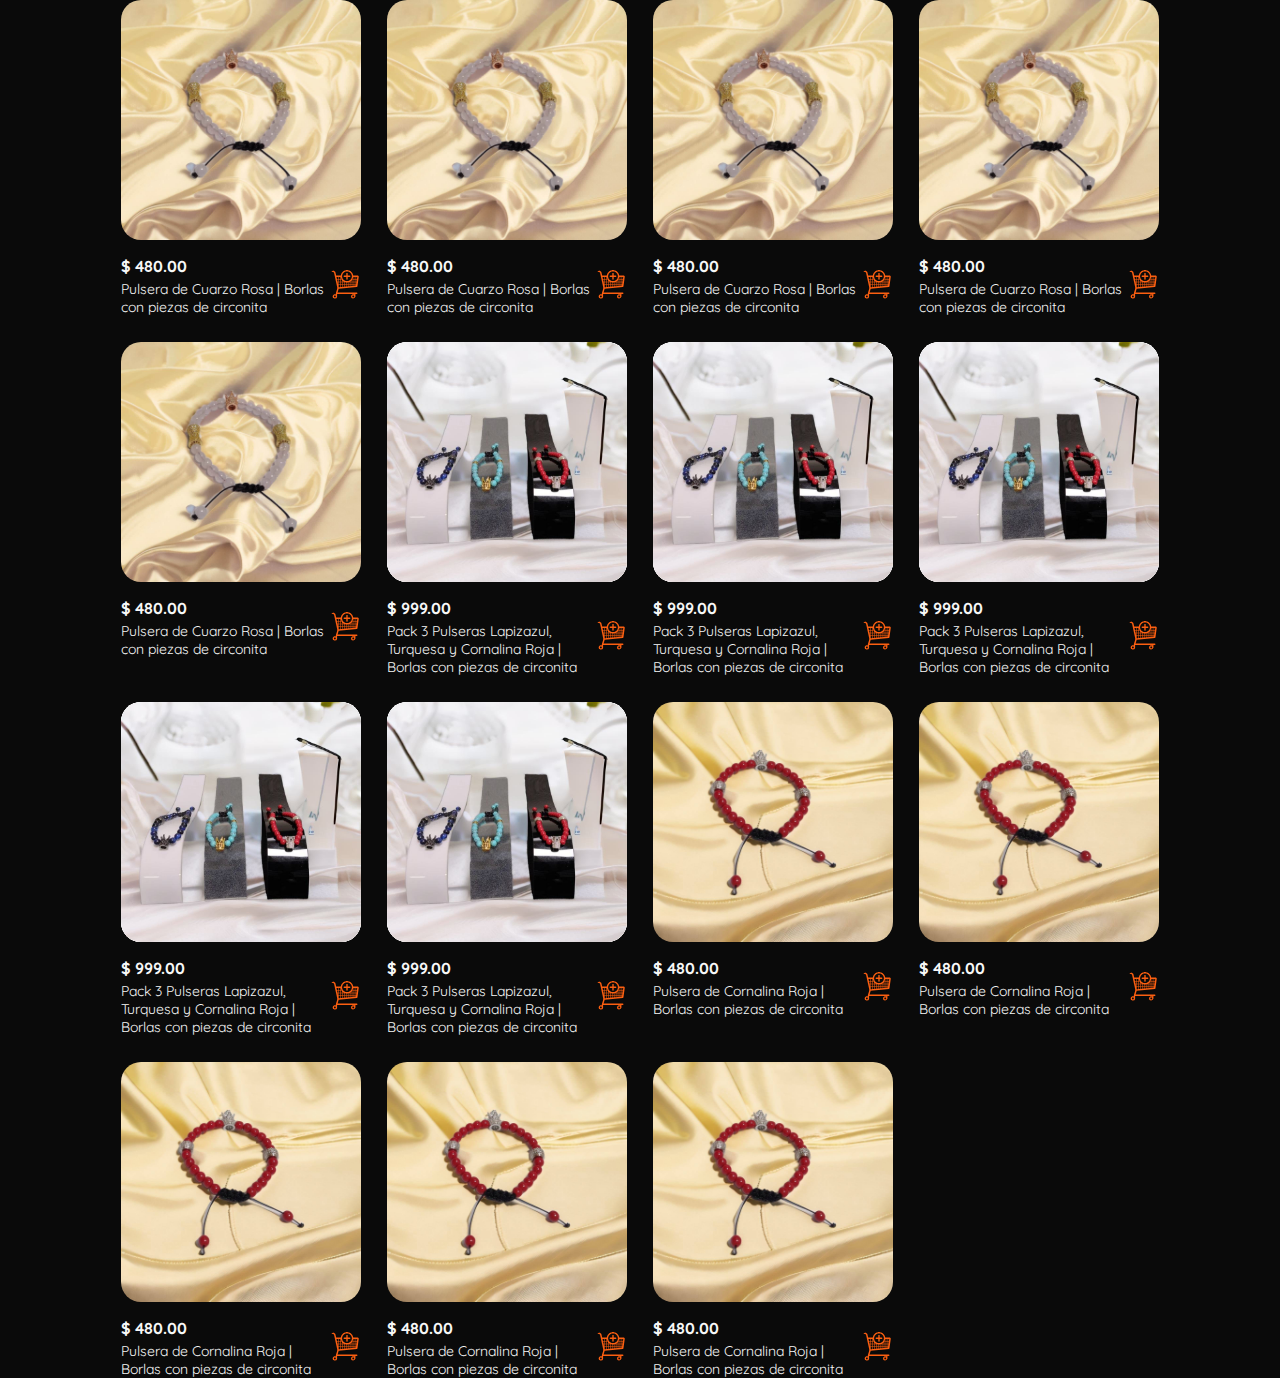
<file: class6.html>
<!DOCTYPE html>
<html lang="en">
<head>
    <meta charset="UTF-8">
    <meta name="viewport" content="width=device-width, initial-scale=1.0">
    <link rel="preconnect" href="https://fonts.googleapis.com">
    <link rel="preconnect" href="https://fonts.gstatic.com" crossorigin>
    <link href="https://fonts.googleapis.com/css2?family=DM+Sans:wght@400;500;700&family=Quicksand:wght@300;500;700&display=swap" rel="stylesheet">
    <title>Home</title>
    <link rel="shortcut icon" href="./assets/logos/icon-sello.svg" type="img">
    <style>
        :root {
            --white: #FFFFFF;  
            --black: #0A0A0A;
            --orange-primary-color: #FB5F11;
            --text-input-field: #F7F7F7;
            --gold-secondary-color: #BE9A2F; 
            --sm: 14px; 
            --md: 16px; 
            --lg: 18px; 
        }
        * {
            box-sizing: border-box;
            margin: 0;
            padding: 0;
        }
        html {
            font-size: 62.5%;
            font-family: 'Quicksand', sans-serif;
        }
        body {
            font-size: 1.6rem;
            background-color: var(--black);
        }
        .cards-container {
            --card-size: 240px;
            display: grid; 
            grid-template-columns: repeat(auto-fill, var(--card-size));
            gap: 26px;
            place-content: center;
        }
        .product-card {
            width: var(--card-size);
        }
        .product-card img {
            width: var(--card-size);
            height: var(--card-size);
            border-radius: 20px;
            object-fit: cover;
        }
        .product-info {
            display: flex;
            margin-top: 12px;
            justify-content: space-between;
            align-items: center;
        }
        .product-info figure{
            margin: 0; 
        }
        .product-info figure img {
            width: 35px;
            height: 35px;
        }
        .product-info div p:nth-child(1) {
            margin-top: 0px; 
            margin-bottom: 4px; 
            font-weight: bold;
            font-size: var(--md);
            color: var(--text-input-field);
        }
        .product-info div p:nth-child(2) {
            margin-top: 0;
            margin-bottom: 0;
            font-size: var(--sm);
            color: var(--text-input-field);
        }
        @media (max-width: 640px) {
            .cards-container {
                --card-size: 140px;
            }
        }
    </style>
</head>
<body>
    <section class="main-container">
        <div class="cards-container">

            <div class="product-card">
                <img src="./assets/pCuarzoRosa.jpg" alt="">
                <div class="product-info">
                    <div>
                        <p>$ 480.00</p>
                        <p>Pulsera de Cuarzo Rosa | Borlas con piezas de circonita</p>
                    </div>
                    <figure>
                        <img src="./assets/icons/add_to_cart.svg" alt="">
                    </figure>
                </div>
            </div>
            
            <div class="product-card">
                <img src="./assets/pCuarzoRosa.jpg" alt="">
                <div class="product-info">
                    <div>
                        <p>$ 480.00</p>
                        <p>Pulsera de Cuarzo Rosa | Borlas con piezas de circonita</p>
                    </div>
                    <figure>
                        <img src="./assets/icons/add_to_cart.svg" alt="">
                    </figure>
                </div>
            </div>
            
            <div class="product-card">
                <img src="./assets/pCuarzoRosa.jpg" alt="">
                <div class="product-info">
                    <div>
                        <p>$ 480.00</p>
                        <p>Pulsera de Cuarzo Rosa | Borlas con piezas de circonita</p>
                    </div>
                    <figure>
                        <img src="./assets/icons/add_to_cart.svg" alt="">
                    </figure>
                </div>
            </div>
            
            <div class="product-card">
                <img src="./assets/pCuarzoRosa.jpg" alt="">
                <div class="product-info">
                    <div>
                        <p>$ 480.00</p>
                        <p>Pulsera de Cuarzo Rosa | Borlas con piezas de circonita</p>
                    </div>
                    <figure>
                        <img src="./assets/icons/add_to_cart.svg" alt="">
                    </figure>
                </div>
            </div>
            
            <div class="product-card">
                <img src="./assets/pCuarzoRosa.jpg" alt="">
                <div class="product-info">
                    <div>
                        <p>$ 480.00</p>
                        <p>Pulsera de Cuarzo Rosa | Borlas con piezas de circonita</p>
                    </div>
                    <figure>
                        <img src="./assets/icons/add_to_cart.svg" alt="">
                    </figure>
                </div>
            </div>
            
            <div class="product-card">
                <img src="./assets/pack3-LaTCr.svg" alt="">
                <div class="product-info">
                    <div>
                        <p>$ 999.00</p>
                    <p>Pack 3 Pulseras Lapizazul, Turquesa y Cornalina Roja | Borlas con piezas de circonita</p>
                    </div>
                    <figure>
                        <img src="./assets/icons/add_to_cart.svg" alt="">
                    </figure>
                </div>
            </div>
            
            <div class="product-card">
                <img src="./assets/pack3-LaTCr.svg" alt="">
                <div class="product-info">
                    <div>
                        <p>$ 999.00</p>
                    <p>Pack 3 Pulseras Lapizazul, Turquesa y Cornalina Roja | Borlas con piezas de circonita</p>
                    </div>
                    <figure>
                        <img src="./assets/icons/add_to_cart.svg" alt="">
                    </figure>
                </div>
            </div>
            
            <div class="product-card">
                <img src="./assets/pack3-LaTCr.svg" alt="">
                <div class="product-info">
                    <div>
                        <p>$ 999.00</p>
                    <p>Pack 3 Pulseras Lapizazul, Turquesa y Cornalina Roja | Borlas con piezas de circonita</p>
                    </div>
                    <figure>
                        <img src="./assets/icons/add_to_cart.svg" alt="">
                    </figure>
                </div>
            </div>
            
            <div class="product-card">
                <img src="./assets/pack3-LaTCr.svg" alt="">
                <div class="product-info">
                    <div>
                        <p>$ 999.00</p>
                    <p>Pack 3 Pulseras Lapizazul, Turquesa y Cornalina Roja | Borlas con piezas de circonita</p>
                    </div>
                    <figure>
                        <img src="./assets/icons/add_to_cart.svg" alt="">
                    </figure>
                </div>
            </div>
            
            <div class="product-card">
                <img src="./assets/pack3-LaTCr.svg" alt="">
                <div class="product-info">
                    <div>
                        <p>$ 999.00</p>
                    <p>Pack 3 Pulseras Lapizazul, Turquesa y Cornalina Roja | Borlas con piezas de circonita</p>
                    </div>
                    <figure>
                        <img src="./assets/icons/add_to_cart.svg" alt="">
                    </figure>
                </div>
            </div>
            
            <div class="product-card">
                <img src="./assets/pCornalinaRoja.jpg" alt="">
                <div class="product-info">
                    <div>
                        <p>$ 480.00</p>
                        <p>Pulsera de Cornalina Roja | Borlas con piezas de circonita</p>
                    </div>
                    <figure>
                        <img src="./assets/icons/add_to_cart.svg" alt="">
                    </figure>
                </div>
            </div>
            
            <div class="product-card">
                <img src="./assets/pCornalinaRoja.jpg" alt="">
                <div class="product-info">
                    <div>
                        <p>$ 480.00</p>
                        <p>Pulsera de Cornalina Roja | Borlas con piezas de circonita</p>
                    </div>
                    <figure>
                        <img src="./assets/icons/add_to_cart.svg" alt="">
                    </figure>
                </div>
            </div>
            
            <div class="product-card">
                <img src="./assets/pCornalinaRoja.jpg" alt="">
                <div class="product-info">
                    <div>
                        <p>$ 480.00</p>
                        <p>Pulsera de Cornalina Roja | Borlas con piezas de circonita</p>
                    </div>
                    <figure>
                        <img src="./assets/icons/add_to_cart.svg" alt="">
                    </figure>
                </div>
            </div>
            
            <div class="product-card">
                <img src="./assets/pCornalinaRoja.jpg" alt="">
                <div class="product-info">
                    <div>
                        <p>$ 480.00</p>
                        <p>Pulsera de Cornalina Roja | Borlas con piezas de circonita</p>
                    </div>
                    <figure>
                        <img src="./assets/icons/add_to_cart.svg" alt="">
                    </figure>
                </div>
            </div>
            
            <div class="product-card">
                <img src="./assets/pCornalinaRoja.jpg" alt="">
                <div class="product-info">
                    <div>
                        <p>$ 480.00</p>
                        <p>Pulsera de Cornalina Roja | Borlas con piezas de circonita</p>
                    </div>
                    <figure>
                        <img src="./assets/icons/add_to_cart.svg" alt="">
                    </figure>
                </div>
            </div>
            
        </div>
    </section>
</body>
</html>
</file>
<file: styles.css>
/* Estilos generales */
:root {
    --white: #FFFFFF;
    --black: #0A0A0A;
    --orange-primary-color: #FB5F11;
    --text-input-field: #F7F7F7;
    --gold-secondary-color: #BE9A2F;
    --sm: 14px;
    --md: 16px;
    --lg: 18px;
}
* {
    box-sizing: border-box;
    margin: 0;
    padding: 0;
}
html {
    font-size: 62.5%;
    font-family: 'Quicksand', sans-serif;
}
body {
    font-size: 1.6rem;
    background-color: var(--black);
}

.inactive {
    display: none;
}

/* Nav bar (11) - General*/
nav {
    display: flex;
    justify-content: space-between;
    padding: 0 24px;
    border-bottom: 1px solid var(--gold-secondary-color);
    align-items: center;
}
.menu {
    display: none;
}
.logo {
    width: 150px;
}
.navbar-left ul,
.navbar-right ul {
    list-style: none;
    padding: 0;
    margin: 0;
    display: flex;
    align-items: center;
    height: 60px;
}
.navbar-left {
    display: flex;
}
.navbar-left ul {
    margin-left: 12px;
}
.navbar-left ul li a,
.navbar-right ul li a {
    text-decoration: none;
    color: var(--text-input-field);
    border: 1px solid var(--black);
    padding: 8px;
    border-radius: 8px;
}
.navbar-left ul li a:hover,
.navbar-right ul li a:hover {
    border: 1px solid var(--gold-secondary-color);
    color: var(--orange-primary-color);
}
.navbar-email {
    color: var(--text-input-field);
    cursor: pointer;
    user-select: none;
    font-size: var(--sm);
    margin-right: 12px;
}
.navbar-email:hover {
    color: var(--orange-primary-color);
}
.navbar-email img {
    margin-left: 10px;
    transform: rotate(90deg);
}
.navbar-shopping-cart {
    position: relative;
}
.navbar-shopping-cart img{
    width: 29px;
    height: 27px;
}
.navbar-shopping-cart div {
    width: 16px;
    height: 16px;
    background-color: var(--orange-primary-color);
    border-radius: 50%;
    font-size: var(--sm);
    font-weight: bold;
    position: absolute;
    top: -3px;
    right: -3px;
    display: flex;
    justify-content: center;
    align-items: center;
}

/* Click Desktop Menu - Sign out(7) */
.desktop-menu {
    background: var(--black);
    top: 64px;
    right: 60px;
    position: absolute;
    width: 100px;
    height: auto;
    border: 1px solid var(--gold-secondary-color);
    border-radius: 6px;
    padding: 20px 20px 0 20px;
}
.desktop-menu ul {
    list-style: none;
    margin: 0;
    padding: 0;
}
.desktop-menu ul li {
    text-align: end;
}
.desktop-menu ul li:nth-child(1),
.desktop-menu ul li:nth-child(2) {
    font-weight: bold;
    }
.desktop-menu ul li:last-child {
    padding-top: 20px;
    border-top: 1px solid var(--gold-secondary-color);
}
.desktop-menu ul li:last-child a {
    color: var(--orange-primary-color);
    font-size: var(--sm);
}
.desktop-menu ul li a {
    color: var(--white);
    text-decoration: none;
    margin-bottom: 20px;
    display: inline-block;
}

/* Tab Mobile Menu - Menu(8)*/
.mobile-menu {
    background-color: var(--black);
    position: absolute;
    top: 64px;
    left: 0;
    width: calc(100% - 24px);
    padding-left: 24px;
}
.mobile-menu a {
    text-decoration: none;
    color: var(--text-input-field);
    font-weight: bold;
}
.mobile-menu ul {
    padding: 0;
    margin: 24px 0 0;
    list-style: none;
    font-size: var(--sm);
}
.mobile-menu ul:nth-child(1) {
    border-bottom: 1px solid var(--gold-secondary-color);
}
.mobile-menu ul li {
    margin-bottom: 24px;
}
.mobile-menu .email {
    font-size: 1.2rem;
    font-weight: 300;
}
.mobile-menu .sign-out {
    font-size: 1.2rem;
    color: var(--orange-primary-color);
}

/* Aside */
aside {
    background-color: var(--black);
    width: 360px;
    box-sizing: border-box;
    position: absolute;
    right: 0;
    padding: 0 0 15px 0;
} 

/* ShoppingCart - Shopping Cart(13) */
#shoppingCartContainer {
    padding: 0 24px;
}
.title-container {
    display: flex;
    margin-bottom: 40px;
}
.title-container img {
    transform: rotate(180deg);
    margin-right: 14px;
}
.title {
    font-size: var(--lg);
    font-weight: bold;
    color: var(--white);
}
.order {
    width: 100%;
    height: 50px;
    display: grid;
    grid-template-columns: auto 1fr;
    gap: 16px;
    align-items: center;
    background-color: var(--gold-secondary-color);
    margin-bottom: 24px;
    border-radius: 8px;
    padding: 0 24px;
    cursor: pointer;
}
.order p:nth-child(1) {
    display: flex;
    flex-direction: column;
}
.order p span:nth-child(1) {
    font-size: var(--md);
    font-weight: bold;
    color: var(--white);
}
.order p:nth-child(2) {
    text-align: end;
    font-size: var(--md);
    font-weight: bold;
    color: var(--white);
}
/* .my-order-content {
    display: flex;
    flex-direction: column;
} */
.shopping-cart {
    display: grid;
    grid-template-columns: auto 1fr auto auto;
    gap: 16px;
    margin-bottom: 24px;
    align-items: center;
}
.shopping-cart figure {
    margin: 0;
}
.shopping-cart figure img {
    width: 70px;
    height: 70px;
    border-radius: 20px;
    object-fit: cover;
}
.shopping-cart p:nth-child(2) {
    color: var(--text-input-field);
    font-size: 1.2rem;
}
.shopping-cart p:nth-child(3) {
    color: var(--white);
    font-size: var(--md);
    font-weight: bold;
}
.primary-button {
    width: 100%;
    height: 50px;
    font-size: var(--md);
    font-family: 'Quicksand', sans-serif;
    font-weight: bold;
    border-radius: 8px;
    border: none;
    background-color: var(--orange-primary-color);
    color: var(--white);
    cursor: pointer;
}

/* ProductDetail - ProductDetail (12) */
.product-detail-close {
    position: absolute;
    top: 24px;
    left: 24px; 
    background: var(--white);
    width: 14px;
    height: 14px; 
    z-index: 2;
    padding: 12px;
    border-radius: 50%;
    box-sizing: content-box;
}
.product-detail-close:hover {
    cursor: pointer; 
}
#productDetail > img:nth-child(2) {
    width: 100%;
    height: 360px; 
    object-fit: cover; 
    border-radius: 0 0 20px 20px;
}
.dots {
    text-align: center; 
}
.dot {
    cursor: pointer; 
    height: 8px;
    width: 8px; 
    margin: 0 2px; 
    background-color: var(--text-input-field);
    border-radius: 50%;
    display: inline-block; 
}
.dots span:nth-child(1){
    background-color: var(--orange-primary-color);
}
#productDetail .product-info {
    margin: 24px 24px 0 24px;
}
#productDetail .product-info p:nth-child(1) {
    color: var(--white); 
    font-weight: bold;
    font-size: var(--md);
    margin-top: 0;
    margin-bottom: 4px;
}
#productDetail .product-info p:nth-child(2) {
    color: var(--text-input-field); 
    font-size: var(--md);
    margin-top: 0;
    margin-bottom: 36px;
}
#productDetail .product-info p:nth-child(3) {
    color: var(--text-input-field); 
    font-size: var(--sm);
    margin-top: 0;
    margin-bottom: 36px;
}
.primary-button {
    width: 100%;
    height: 50px;
    font-size: var(--md);
    font-family: 'Quicksand', sans-serif;
    font-weight: bold;
    border-radius: 8px; 
    border: none;
    background-color: var(--orange-primary-color);
    color: var(--white);
    cursor: pointer;
}
.primary-button img {
    width: 35px;
    height: 35px;
    margin-right: 10px;
}
.add-to-cart-button {
    display: flex;
    align-items: center;
    justify-content: center; 
}

/* Product List - Home (6) */

.cards-container {
    --card-size: 240px;
    display: grid;
    grid-template-columns: repeat(auto-fill, var(--card-size));
    gap: 26px;
    place-content: center;
    margin-top: 20px;
}
.product-card {
    width: var(--card-size);
}
.product-card img {
    width: var(--card-size);
    height: var(--card-size);
    border-radius: 20px;
    object-fit: cover;
}
.product-card .product-info {
    display: flex;
    margin-top: 12px;
    justify-content: space-between;
    align-items: center;
}
.product-card .product-info figure{
    margin: 0;
}
.product-card .product-info figure img {
    width: 35px;
    height: 35px;
}
.product-card .product-info div p:nth-child(1) {
    margin-top: 0;
    margin-bottom: 4px;
    font-weight: bold;
    font-size: var(--md);
    color: var(--text-input-field);
}
.product-card .product-info div p:nth-child(2) {
    margin-top: 0;
    margin-bottom: 0;
    font-size: var(--sm);
    color: var(--text-input-field);
}


@media (max-width: 640px) {
    .menu {
        display: block;
        width: 30px;
        height: 25px;
    }
    .navbar-left ul {
        display: none;
    }
    .navbar-email {
        display: none;
    }
    .desktop-menu {
        display: none;
    }
    .aside {
        width: 100%;
    }
    .cards-container {
        --card-size: 140px;
    }
}

@media (min-width: 641px) {
    .mobile-menu {
        display: none;
    }
}
</file>
